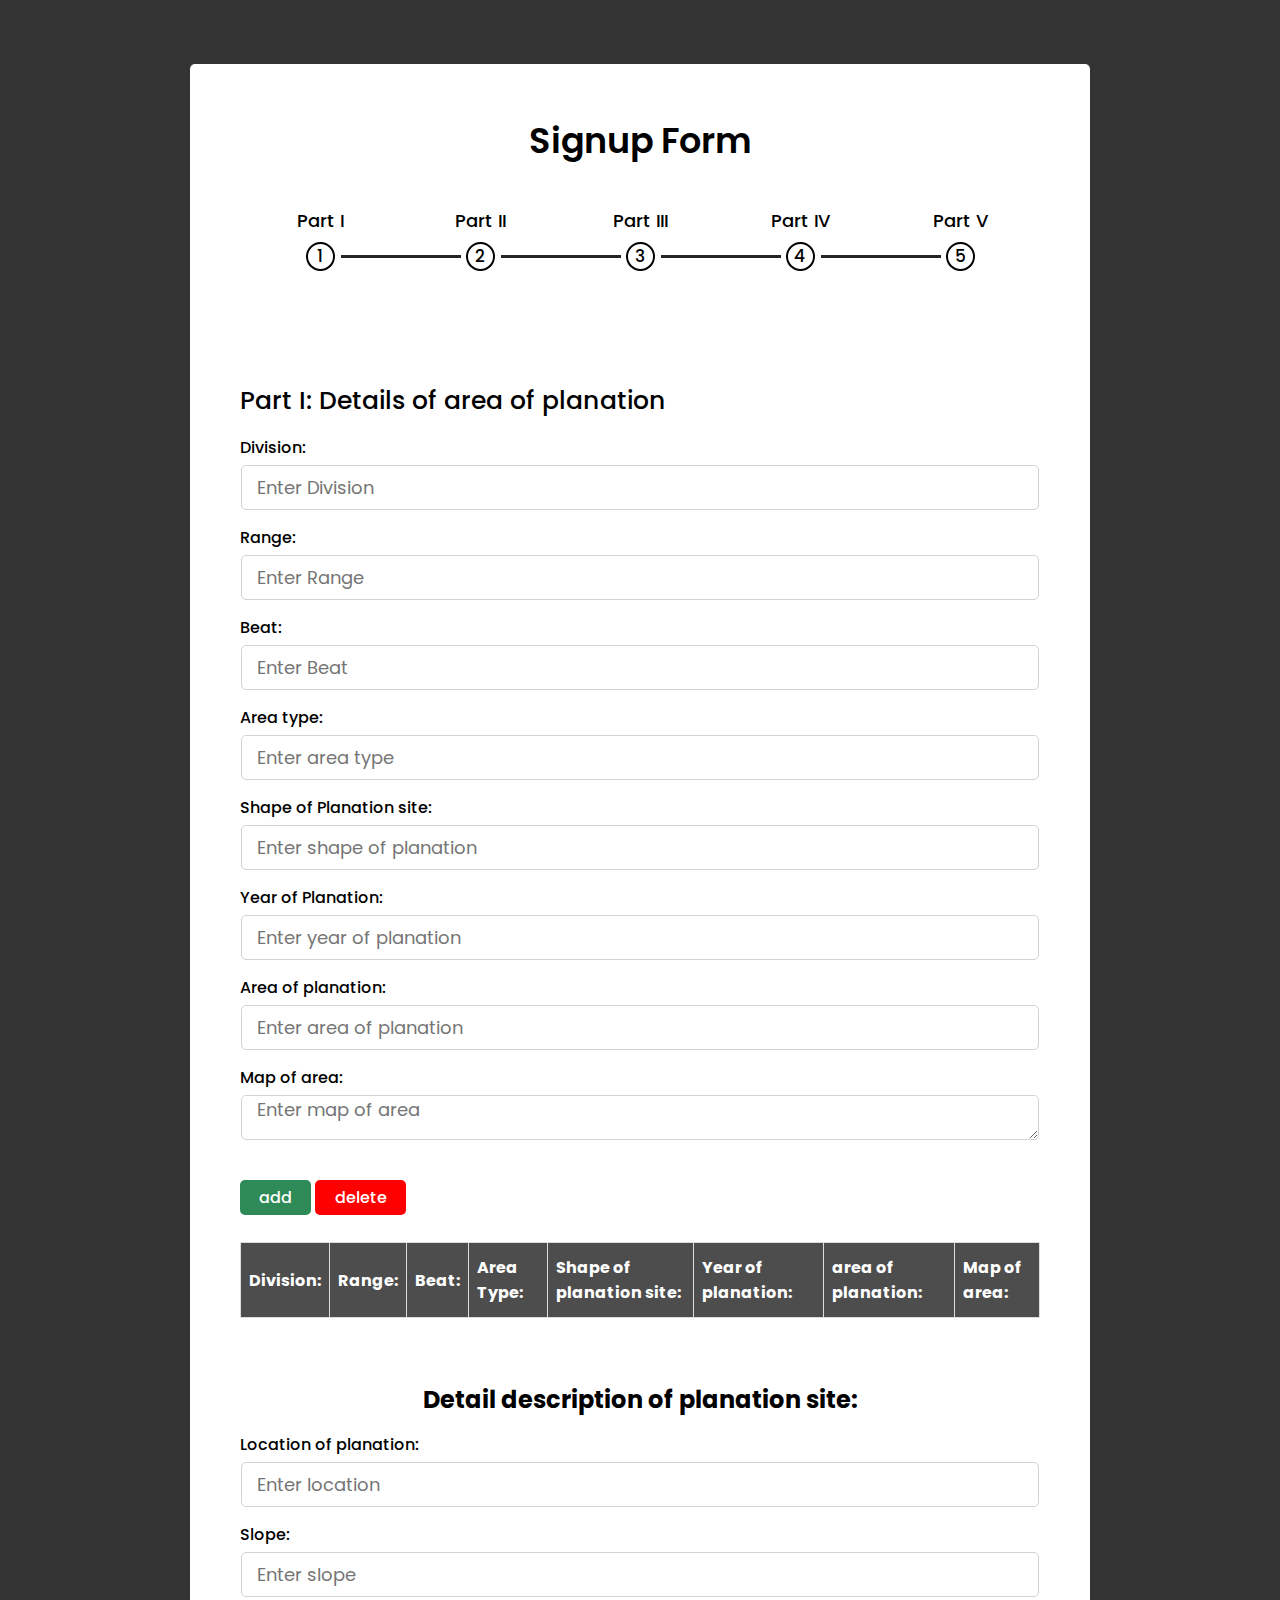
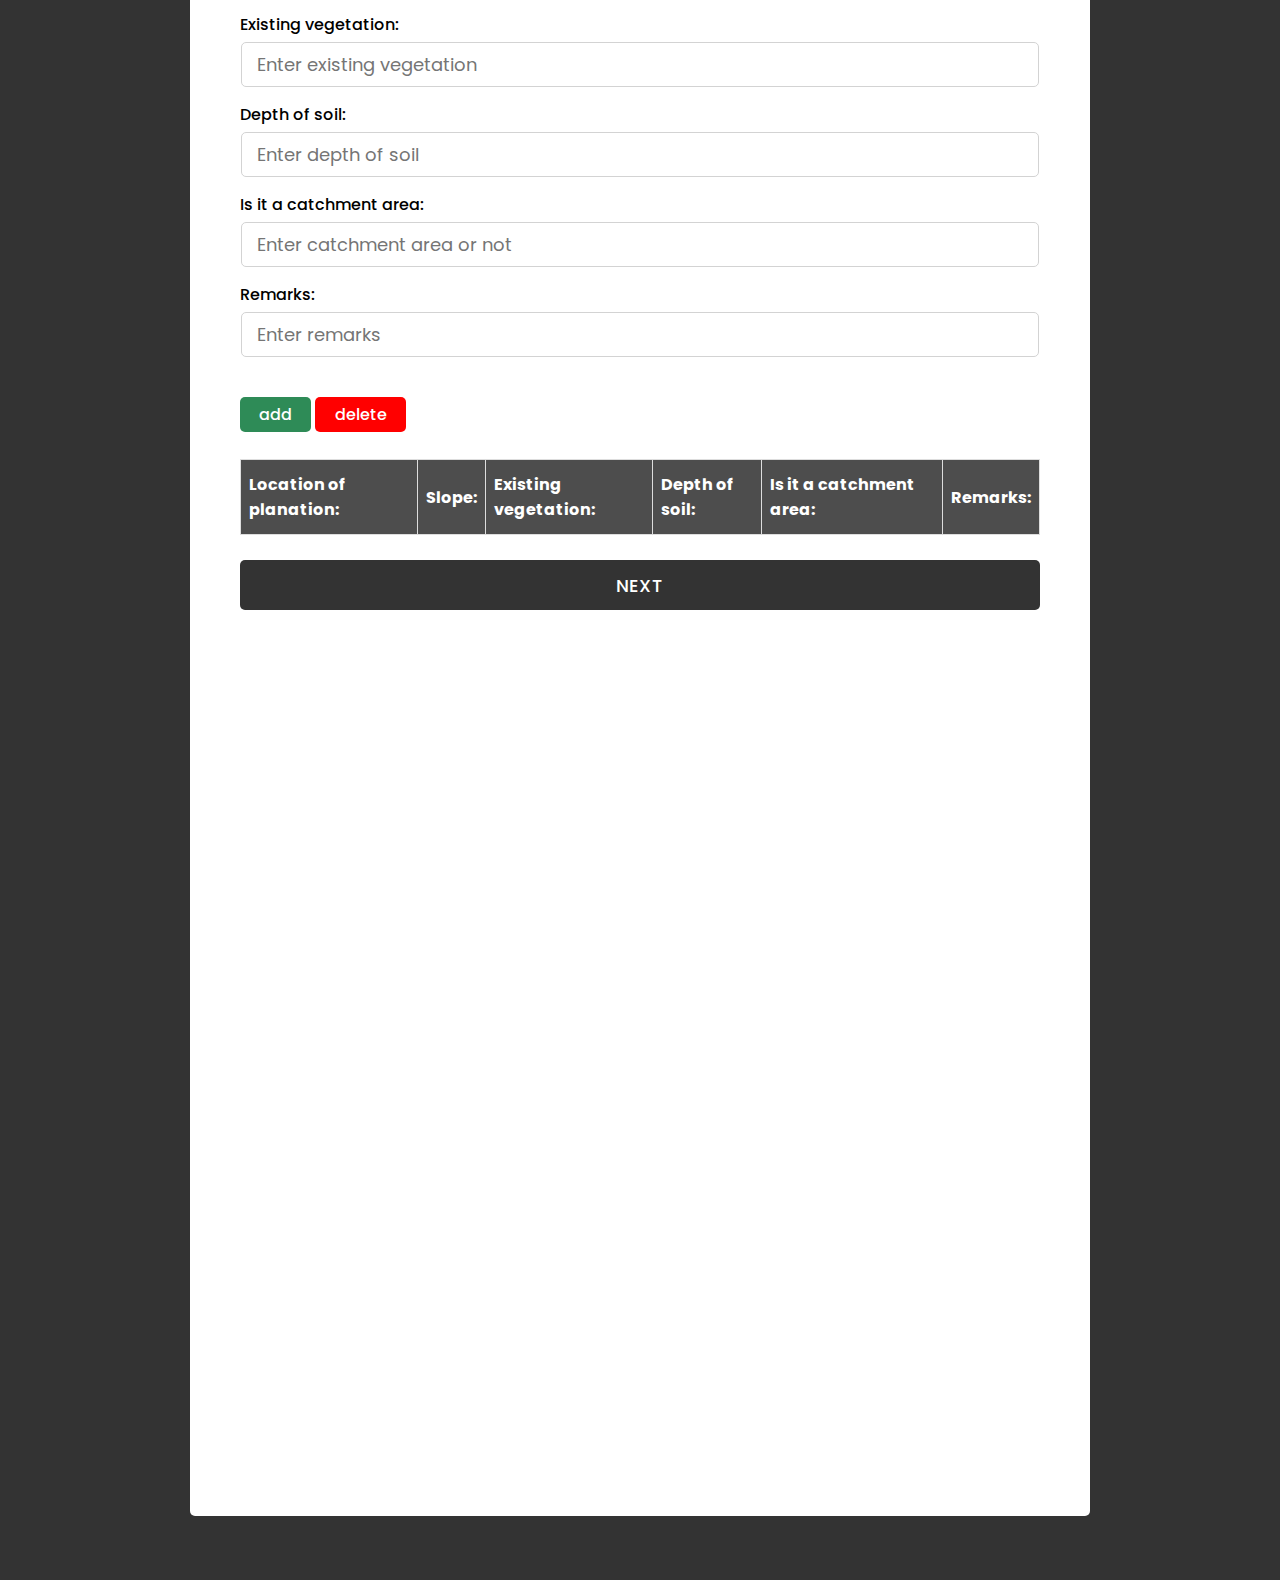
<file: Plantation/form.html>
<!DOCTYPE html>
<html lang="en">

<head>
    <meta charset="UTF-8">
    <meta http-equiv="X-UA-Compatible" content="IE=edge">
    <meta name="viewport" content="width=device-width, initial-scale=1.0">
    <title>Multistep form</title>
    <link rel="stylesheet" href="./assets/css/style.css">
    <script src="./assets/scripts/Part-1-A/part-one-A-controller.js" type="module"></script>
    <script src="./assets/scripts/Part-1-B/part-one-controller.js" type="module"></script>
    <script src="./assets/scripts/Part-2-A/part-two-controller.js" type="module"></script>
    <script src="./assets/scripts/Part-2-B/part-two-controller.js" type="module"></script>
    <script src="./assets/scripts/Part-2-C/part-two-controller.js" type="module"></script>
    <script src="./assets/scripts/Part-3-A/part-two-controller.js" type="module"></script>
    <script src="./assets/scripts/Part-3-B/part-two-controller.js" type="module"></script>
    <script src="./assets/scripts/Part-4/part-two-controller.js" type="module"></script>
    <script src="./assets/scripts/Part-5/part-two-controller.js" type="module"></script>

    <!-- <link rel="stylesheet" href="https://cdnjs.cloudflare.com/ajax/libs/font-awesome/5.15.3/css/all.min.css"
        integrity="sha512-iBBXm8fW90+nuLcSKlbmrPcLa0OT92xO1BIsZ+ywDWZCvqsWgccV3gFoRBv0z+8dLJgyAHIhR35VZc2oM/gI1w=="
        crossorigin="anonymous" referrerpolicy="no-referrer" />
        <link href="https://cdn.jsdelivr.net/npm/bootstrap@5.0.2/dist/css/bootstrap.min.css" rel="stylesheet" integrity="sha384-EVSTQN3/azprG1Anm3QDgpJLIm9Nao0Yz1ztcQTwFspd3yD65VohhpuuCOmLASjC" crossorigin="anonymous"> -->

<body>
    <div class="container">
        <header>Signup Form</header>
        <div class="progress-bar">
            <div class="step">
                <p>Part I</p>
                <div class="bullet">
                    <span>1</span>
                </div>
                <div class="check fas fa-check"></div>
            </div>
            <div class="step">
                <p>Part II</p>
                <div class="bullet">
                    <span>2</span>
                </div>
                <div class="check fas fa-check"></div>
            </div>
            <div class="step">
                <p>Part III</p>
                <div class="bullet">
                    <span>3</span>
                </div>
                <div class="check fas fa-check"></div>
            </div>
            <div class="step">
                <p>Part IV</p>
                <div class="bullet">
                    <span>4</span>
                </div>
                <div class="check fas fa-check"></div>
            </div>
            <div class="step">
                <p>Part V</p>
                <div class="bullet">
                    <span>5</span>
                </div>
                <div class="check fas fa-check"></div>
            </div>
            <!-- <div class="step">
                <p>Submit</p>
                <div class="bullet">
                    <span>6</span>
                </div>
                <div class="check fas fa-check"></div>
            </div> -->
        </div>
        <div class="form-outer">
            <form action="#">
                <div class="page slide-page">
                    <div class="title text-center">Part I: Details of area of planation</div>

                    <div class="form-group field">
                        <label class="label" for="">Division:</label>
                        <input type="text" placeholder="Enter Division" id="division" class="form-control"></input>
                    </div>
                    <div class="form-group field">
                        <label class="label" for="">Range:</label>
                        <input type="text" placeholder="Enter Range" id="range" class="form-control"></input>
                    </div>
                    <div class="form-group field">
                        <label class="label" for="">Beat:</label>
                        <input type="text" placeholder="Enter Beat" id="beat" class="form-control"></input>
                    </div>
                    <div class="form-group field">
                        <label class="label" for="">Area type:</label>
                        <input type="text" placeholder="Enter area type" id="area-type" class="form-control"></input>
                    </div>
                    <div class="form-group field">
                        <label class="label" for="">Shape of Planation site:</label>
                        <input type="text" placeholder="Enter shape of planation" id="planation-shape"
                            class="form-control"></input>
                    </div>
                    <div class="form-group field">
                        <label class="label" for="">Year of Planation:</label>
                        <input type="text" placeholder="Enter year of planation" id="planation-year"
                            class="form-control"></input>
                    </div>
                    <div class="form-group field">
                        <label class="label" for="">Area of planation:</label>
                        <input type="text" placeholder="Enter area of planation" id="planation-area"
                            class="form-control"></input>
                    </div>
                    <div class="form-group field">
                        <label class="label" for="">Map of area:</label>
                        <textarea placeholder="Enter map of area" id="area-map" class="form-control"></textarea>
                    </div>
                    <div class="operation-buttons">
                        <span id="addA" class="btn btn-primary">add</span>
                        <span id="delete" class="btn btn-danger">delete</span>
                    </div>

                    <div>
                        <table class="table table-bordered table-hover">
                            <thead class="table-secondary">
                                <tr>
                                    <th>Division:</th>
                                    <th>Range:</th>
                                    <th>Beat:</th>
                                    <th>Area Type:</th>
                                    <th>Shape of planation site:</th>
                                    <th>Year of planation:</th>
                                    <th>area of planation:</th>
                                    <th>Map of area:</th>
                                </tr>
                            </thead>
                            <tbody id="planationArea"></tbody>
                        </table>
                    </div>



                    <div class="heading-margin">
                        <h2>Detail description of planation site:</h2>
                    </div>

                    <div class="form-group field">
                        <label class="label" for="">Location of planation:</label>
                        <input type="text" placeholder="Enter location" id="location" class="form-control"></input>
                    </div>
                    <div class="form-group field">
                        <label class="label" for="">Slope:</label>
                        <input type="text" placeholder="Enter slope" id="slope" class="form-control"></input>
                    </div>
                    <div class="form-group field">
                        <label class="label" for="">Existing vegetation:</label>
                        <input type="text" placeholder="Enter existing vegetation" id="existing-vegetation"
                            class="form-control"></input>
                    </div>
                    <div class="form-group field">
                        <label class="label" for="">Depth of soil:</label>
                        <input type="text" placeholder="Enter depth of soil" id="soil-depth"
                            class="form-control"></input>
                    </div>
                    <div class="form-group field">
                        <label class="label" for="">Is it a catchment area:</label>
                        <input type="text" placeholder="Enter catchment area or not" id="catchment"
                            class="form-control"></input>
                    </div>
                    <div class="form-group field">
                        <label class="label" for="">Remarks:</label>
                        <input type="text" placeholder="Enter remarks" id="remarks" class="form-control"></input>
                    </div>

                    <div class="operation-buttons">
                        <span id="addB" class="btn btn-primary">add</span>
                        <span id="delete" class="btn btn-danger">delete</span>
                    </div>

                    <div>
                        <table class="table table-bordered table-hover">
                            <thead class="table-secondary">
                                <tr>
                                    <th>Location of planation:</th>
                                    <th>Slope:</th>
                                    <th>Existing vegetation:</th>
                                    <th>Depth of soil:</th>
                                    <th>Is it a catchment area:</th>
                                    <th>Remarks:</th>
                                </tr>
                            </thead>
                            <tbody id="tasks"></tbody>
                        </table>
                    </div>

                    <div class="field">
                        <button class="firstNext next">Next</button>
                    </div>
                </div>

                <div class="page">
                    <div class="title text-center">Part II: Details of plantation</div>

                    <div class="heading-margin">
                        <h2>Summary of plantation:</h2>
                    </div>

                    <div class="form-group field">
                        <label class="label" for="">Date of start of planation:</label>
                        <input type="text" placeholder="Enter plantation date" id="plantation-start"
                            class="form-control"></input>
                    </div>
                    <div class="form-group field">
                        <label class="label" for="">Type of plantation:</label>
                        <input type="text" placeholder="Enter type" id="plantation-type" class="form-control"></input>
                    </div>
                    <div class="form-group field">
                        <label class="label" for="">Method formation:</label>
                        <input type="text" placeholder="Enter method" id="method" class="form-control"></input>
                    </div>
                    <div class="form-group field">
                        <label class="label" for="">Species:</label>
                        <input type="text" placeholder="Enter species" id="species" class="form-control"></input>
                    </div>
                    <div class="form-group field">
                        <label class="label" for="">Total number of seedling used:</label>
                        <input type="text" placeholder="Enter seedling used" id="seedling-used"
                            class="form-control"></input>
                    </div>
                    <div class="form-group field">
                        <label class="label" for="">No of transplant:</label>
                        <input type="text" placeholder="Enter transplant" id="transplant" class="form-control"></input>
                    </div>
                    <div class="form-group field">
                        <label class="label" for="">Spacing:</label>
                        <input type="text" placeholder="Enter spacing" id="spacing" class="form-control"></input>
                    </div>
                    <div class="form-group field">
                        <label class="label" for="">Labour:</label>
                        <input type="text" placeholder="Enter labour" id="labour" class="form-control"></input>
                    </div>



                    <div class="operation-buttons">
                        <span id="addC" class="btn btn-primary">add</span>
                        <span id="delete" class="btn btn-danger">delete</span>
                    </div>

                    <div>
                        <table class="table table-bordered table-hover">
                            <thead class="table-secondary">
                                <tr>
                                    <th>Date of start of planation</th>
                                    <th>Type of plantation</th>
                                    <th>Method formation</th>
                                    <th>Species</th>
                                    <th>Total number of seedling used</th>
                                    <th>No of transplant</th>
                                    <th>Spacing</th>
                                    <th>Labour</th>
                                </tr>
                            </thead>
                            <tbody id="summary-tasks"></tbody>
                        </table>
                    </div>





                    <div class="heading-margin">
                        <h2>Summary of Species planted:</h2>
                    </div>

                    <div class="form-group field">
                        <label class="label" for="">Name of the species planted:</label>
                        <input type="text" placeholder="Enter planted species" id="planted-species"
                            class="form-control"></input>
                    </div>
                    <div class="form-group field">
                        <label class="label" for="">Spacing (m x m):</label>
                        <input type="text" placeholder="Enter spacing" id="species-spacing"
                            class="form-control"></input>
                    </div>
                    <div class="form-group field">
                        <label class="label" for="">Total seedlings (Nos):</label>
                        <input type="text" placeholder="Enter total seedling" id="total-seedling"
                            class="form-control"></input>
                    </div>
                    <div class="form-group field">
                        <label class="label" for="">Area (Ha):</label>
                        <input type="text" placeholder="Enter area" id="species-area" class="form-control"></input>
                    </div>
                    <div class="form-group field">
                        <label class="label" for="">Remarks:</label>
                        <input type="text" placeholder="Enter remarks" id="species-remarks"
                            class="form-control"></input>
                    </div>



                    <div class="operation-buttons">
                        <span id="addD" class="btn btn-primary">add</span>
                        <span id="delete" class="btn btn-danger">delete</span>
                    </div>

                    <div>
                        <table class="table table-bordered table-hover">
                            <thead class="table-secondary">
                                <tr>
                                    <th>Name of the species planted</th>
                                    <th>Spacing (m x m)</th>
                                    <th>Total seedlings (Nos)</th>
                                    <th>Area (Ha)</th>
                                    <th>Remarks</th>
                                </tr>
                            </thead>
                            <tbody id="species-tasks"></tbody>
                        </table>
                    </div>


                    <div class="heading-margin">
                        <h2>Details of survival and replacements:</h2>
                    </div>

                    <div class="form-group field">
                        <label class="label" for="">Financial Year:</label>
                        <input type="date" placeholder="Enter financial year" id="financial-year"
                            class="form-control"></input>
                    </div>
                    <div class="form-group field">
                        <label class="label" for="">Sapling surviving at start of year:</label>
                        <input type="date" placeholder="Enter sapling surviving year" id="sapling-surviving"
                            class="form-control"></input>
                    </div>
                    <div class="form-group field">
                        <label class="label" for="">Saplings died:</label>
                        <input type="text" placeholder="Enter died saplings" id="saplings-died"
                            class="form-control"></input>
                    </div>
                    <div class="form-group field">
                        <label class="label" for="">Sapling planted/replaced during:</label>
                        <input type="date" placeholder="Enter sapling planted year" id="sapling-planted-year"
                            class="form-control"></input>
                    </div>
                    <div class="form-group field">
                        <label class="label" for="">Survival with respect to first planation :</label>
                        <input type="date" placeholder="Enter survival of first planation year"
                            id="first-planation-year" class="form-control"></input>
                    </div>


                    <div class="operation-buttons">
                        <span id="addE" class="btn btn-primary">add</span>
                        <span id="delete" class="btn btn-danger">delete</span>
                    </div>

                    <div>
                        <table class="table table-bordered table-hover">
                            <thead class="table-secondary">
                                <tr>
                                    <th>Financial Year</th>
                                    <th>Sapling surviving at start of year</th>
                                    <th>Saplings died</th>
                                    <th>Sapling planted/replaced during</th>
                                    <th>Survival with respect to first planation</th>
                                </tr>
                            </thead>
                            <tbody id="survival-replacement-tasks"></tbody>
                        </table>
                    </div>






                    <div class="field btns">
                        <button class="prev-1 prev">Previous</button>
                        <button class="next-1 next">Next</button>
                    </div>
                </div>



                <div class="page">
                    <div class="title text-center">Part III: Chronological details of Activities</div>

                    <div class="heading-margin">
                        <h2>Chronological order of activities:</h2>
                    </div>

                    <div class="form-group field">
                        <label class="label" for="">Financial Year:</label>
                        <input type="date" placeholder="Enter financial year" id="chronological-financial-year"
                            class="form-control"></input>
                    </div>
                    <div class="form-group field">
                        <label class="label" for="">Starting and ending date:</label>
                        <input type="date" placeholder="Enter starting date" id="starting-ending-date"
                            class="form-control"></input>
                    </div>
                    <div class="form-group field">
                        <label class="label" for="">Brief Summary of the Work done:</label>
                        <input type="text" placeholder="Enter work done" id="summary-work-done"
                            class="form-control"></input>
                    </div>
                    <div class="form-group field">
                        <label class="label" for="">Mandays:</label>
                        <input type="text" placeholder="Enter mandays" id="mandays" class="form-control"></input>
                    </div>
                    <div class="form-group field">
                        <label class="label" for="">Cost:</label>
                        <input type="text" placeholder="Enter cost" id="chronological-cost"
                            class="form-control"></input>
                    </div>
                    <div class="form-group field">
                        <label class="label" for="">Remarks:</label>
                        <input type="text" placeholder="Enter Remarks" id="chronological-remarks"
                            class="form-control"></input>
                    </div>


                    <div class="operation-buttons">
                        <span id="addJ" class="btn btn-primary">add</span>
                        <span id="delete" class="btn btn-danger">delete</span>
                    </div>

                    <div>
                        <table class="table table-bordered table-hover">
                            <thead class="table-secondary">
                                <tr>
                                    <th>Financial Year</th>
                                    <th>Starting and ending date</th>
                                    <th>Brief Summary of the Work done</th>
                                    <th>Mandays</th>
                                    <th>Cost</th>
                                    <th>Remarks</th>
                                </tr>
                            </thead>
                            <tbody id="chronological-tasks"></tbody>
                        </table>
                    </div>



                    <div class="heading-margin">
                        <h2>Year wise summary of all the activities (This form is to be filled annually at the close of
                            financial year by selecting only relevant items):
                            </h2>
                    </div>
                    <div class="field">
                        <div class="label">Operations</div>
                        <select>
                            <option>Select</option>
                            <option>Nursery Work</option>
                            <option>Cleaning and planting</option>
                            <option>Site Preparation</option>
                            <option>Seed Collection</option>
                            <option>Sowing or Planting</option>
                            <option>Watering</option>
                            <option>Weeding</option>
                            <option>1st year of tending</option>
                            <option>2nd year of tending</option>
                            <option>3rd year of tending</option>
                            <option>4th year of tending</option>
                            <option>5th year of tending</option>
                            <option>6th year of tending</option>
                            <option>7th year of tending</option>
                            <option>Subsequent Operation</option>
                            <option>Climber cutting/thinning</option>
                        </select>
                    </div>
                    <div class="form-group field">
                        <label class="label" for="">Date of start:</label>
                        <input type="date" placeholder="Enter date" id="year-start-date"
                            class="form-control"></input>
                    </div>
                    <div class="form-group field">
                        <label class="label" for="">Date of ending:</label>
                        <input type="date" placeholder="Enter date" id="year-end-date"
                            class="form-control"></input>
                    </div>
                    <div class="form-group field">
                        <label class="label" for="">Area (Ha):</label>
                        <input type="text" placeholder="Enter area" id="year-area"
                            class="form-control"></input>
                    </div>
                    <div class="form-group field">
                        <label class="label" for="">Total Cost (in lakhs):</label>
                        <input type="text" placeholder="Enter cost" id="year-total-cost"
                            class="form-control"></input>
                    </div>
                    <div class="form-group field">
                        <label class="label" for="">Cost per Ha:</label>
                        <input type="text" placeholder="Enter cost" id="year-cost-ha"
                            class="form-control"></input>
                    </div>
                    <div class="form-group field">
                        <label class="label" for="">Remarks:</label>
                        <input type="text" placeholder="Enter remarks" id="year-remarks"
                            class="form-control"></input>
                    </div>

                    <div class="operation-buttons">
                        <span id="addK" class="btn btn-primary">add</span>
                        <span id="delete" class="btn btn-danger">delete</span>
                    </div>

                    <div>
                        <table class="table table-bordered table-hover">
                            <thead class="table-secondary">
                                <tr>
                                    <th>Operation</th>
                                    <th>Date of start</th>
                                    <th>Date of ending</th>
                                    <th>Area (Ha)</th>
                                    <th>Total Cost (in lakhs)</th>
                                    <th>Cost per Ha</th>
                                    <th>Remarks</th>
                                </tr>
                            </thead>
                            <tbody id="year-tasks"></tbody>
                        </table>
                    </div>





                    <div class="field btns">
                        <button class="prev-3 prev">Previous</button>
                        <button class="next-3 next">Next</button>
                    </div>
                </div>



                <div class="page">
                    <div class="title text-center">Part IV: Details of Expenditure</div>

                    <div class="heading-margin">
                        <h2>Summary of Expenditure and Mandays generated:</h2>
                    </div>

                    <div class="form-group field">
                        <label class="label" for="">Financial Year:</label>
                        <input type="date" placeholder="Enter financial year" id="summary-expenditure-financial-year"
                            class="form-control"></input>
                    </div>
                    <div class="form-group field">
                        <label class="label" for="">Expenditure of the Year:</label>
                        <input type="date" placeholder="Enter expenditure year" id="expenditure-financial-year"
                            class="form-control"></input>
                    </div>
                    <div class="form-group field">
                        <label class="label" for="">Total expenditure from commencement:</label>
                        <input type="text" placeholder="Enter expenditure from commencement"
                            id="expenditure-commencement" class="form-control"></input>
                    </div>
                    <div class="form-group field">
                        <label class="label" for="">Mandays of the year:</label>
                        <input type="date" placeholder="Enter mandays year" id="mandays-year"
                            class="form-control"></input>
                    </div>
                    <div class="form-group field">
                        <label class="label" for="">Total Mandays from commencement:</label>
                        <input type="text" placeholder="Enter mandays commencement" id="mandays-commencement"
                            class="form-control"></input>
                    </div>
                    <div class="form-group field">
                        <label class="label" for="">Source of fund:</label>
                        <input type="text" placeholder="Enter source of fund" id="source-fund"
                            class="form-control"></input>
                    </div>



                    <div class="operation-buttons">
                        <span id="addF" class="btn btn-primary">add</span>
                        <span id="delete" class="btn btn-danger">delete</span>
                    </div>

                    <div>
                        <table class="table table-bordered table-hover">
                            <thead class="table-secondary">
                                <tr>
                                    <th>Financial Year</th>
                                    <th>Expenditure of the Year</th>
                                    <th>Total expenditure from commencement</th>
                                    <th>Mandays of the year</th>
                                    <th>Total Mandays from commencement</th>
                                    <th>Source of fund</th>
                                </tr>
                            </thead>
                            <tbody id="expenditure-detail-tasks"></tbody>
                        </table>
                    </div>

                    <div class="field btns">
                        <button class="prev-2 prev">Previous</button>
                        <button class="next-2 next">Next</button>
                    </div>
                </div>




                <div class="page">
                    <div class="title text-center">Part V: Remarks of the inspecting officer</div>
                    <div class="form-group field">
                        <label class="label" for="">Name and designation of Inspecting:</label>
                        <input type="text" placeholder="Enter designation" id="instector-designation"
                            class="form-control"></input>
                    </div>
                    <div class="form-group field">
                        <label class="label" for="">Date of inspection:</label>
                        <input type="date" placeholder="Enter inspection date" id="inspection-date"
                            class="form-control"></input>
                    </div>
                    <div class="form-group field">
                        <label class="label" for="">Observation:</label>
                        <input type="text" placeholder="Enter observation" id="observation"
                            class="form-control"></input>
                    </div>
                    <div class="form-group field">
                        <label class="label" for="">Signature and remarks of inspecting:</label>
                        <input type="text" placeholder="Enter signature and remarks" id="signature-remarks"
                            class="form-control"></input>
                    </div>




                    <div class="operation-buttons">
                        <span id="addG" class="btn btn-primary">add</span>
                        <span id="delete" class="btn btn-danger">delete</span>
                    </div>

                    <div>
                        <table class="table table-bordered table-hover">
                            <thead class="table-secondary">
                                <tr>
                                    <th>Name and designation of Inspecting</th>
                                    <th>Date of inspection</th>
                                    <th>Observation</th>
                                    <th>Signature and remarks of inspecting</th>
                                </tr>
                            </thead>
                            <tbody id="inspector-tasks"></tbody>
                        </table>
                    </div>





                    <div class="field btns">
                        <button class="prev-4 prev">Previous</button>
                        <button class="submit">Submit</button>

                    </div>
                </div>








               
            </form>
        </div>
    </div>

    <script>
        initMultiStepForm();

        function initMultiStepForm() {
            const progressNumber = document.querySelectorAll(".step").length;
            const slidePage = document.querySelector(".slide-page");
            const submitBtn = document.querySelector(".submit");
            const progressText = document.querySelectorAll(".step p");
            const progressCheck = document.querySelectorAll(".step .check");
            const bullet = document.querySelectorAll(".step .bullet");
            const pages = document.querySelectorAll(".page");
            const nextButtons = document.querySelectorAll(".next");
            const prevButtons = document.querySelectorAll(".prev");
            const stepsNumber = pages.length;

            if (progressNumber !== stepsNumber) {
                console.warn(
                    "Error, number of steps in progress bar do not match number of pages"
                );
            }

            document.documentElement.style.setProperty("--stepNumber", stepsNumber);

            let current = 1;

            for (let i = 0; i < nextButtons.length; i++) {
                nextButtons[i].addEventListener("click", function (event) {
                    event.preventDefault();

                    inputsValid = validateInputs(this);
                    // inputsValid = true;

                    if (inputsValid) {
                        slidePage.style.marginLeft = `-${(100 / stepsNumber) * current
                            }%`;
                        bullet[current - 1].classList.add("active");
                        progressCheck[current - 1].classList.add("active");
                        progressText[current - 1].classList.add("active");
                        current += 1;
                    }
                });
            }

            for (let i = 0; i < prevButtons.length; i++) {
                prevButtons[i].addEventListener("click", function (event) {
                    event.preventDefault();
                    slidePage.style.marginLeft = `-${(100 / stepsNumber) * (current - 2)
                        }%`;
                    bullet[current - 2].classList.remove("active");
                    progressCheck[current - 2].classList.remove("active");
                    progressText[current - 2].classList.remove("active");
                    current -= 1;
                });
            }
            submitBtn.addEventListener("click", function () {
                bullet[current - 1].classList.add("active");
                progressCheck[current - 1].classList.add("active");
                progressText[current - 1].classList.add("active");
                current += 1;
                setTimeout(function () {
                    alert("Your Form Successfully Submitted");
                    location.reload();
                }, 800);
            });

            function validateInputs(ths) {
                let inputsValid = true;

                const inputs =
                    ths.parentElement.parentElement.querySelectorAll("input");
                for (let i = 0; i < inputs.length; i++) {
                    const valid = inputs[i].checkValidity();
                    if (!valid) {
                        inputsValid = false;
                        inputs[i].classList.add("invalid-input");
                    } else {
                        inputs[i].classList.remove("invalid-input");
                    }
                }
                return inputsValid;
            }
        }

    </script>
</body>

</html>
</file>
<file: Plantation/assets/css/style.css>
@import url("https://fonts.googleapis.com/css?family=Poppins:400,500,600,700&display=swap");
* {
  margin: 0;
  padding: 0;
  outline: none;
  font-family: "Poppins", sans-serif;
}
:root {
  --primary: #333;
  --secondary: #333;
  --errorColor: red;
  --stepNumber: 6;
  --containerWidth: 800px;
  --bgColor: #333;
  --inputBorderColor: lightgray;
}



body {
  display: flex;
  align-items: center;
  justify-content: center;
  min-height: 90vh;
  overflow-x: hidden;
  background: var(--bgColor);
}
::selection {
  color: #fff;
  background: var(--primary);
}
.container {
  width: var(--containerWidth);
  background: #fff;
  text-align: center;
  border-radius: 5px;
  padding: 50px 50px 10px 50px;
  margin: 4rem 0;
}
.container header {
  font-size: 35px;
  font-weight: 600;
  margin: 0 0 30px 0;
}
.container .form-outer {
  width: 100%;
  overflow: hidden;
}
.container .form-outer form {
  display: flex;
  width: calc(100% * var(--stepNumber));
}
.form-outer form .page {
  width: calc(100% / var(--stepNumber));
  transition: margin-left 0.3s ease-in-out;
  margin-top: 4rem;
}
.form-outer form .page .title {
  text-align: left;
  font-size: 25px;
  font-weight: 500;
}
.form-outer form .page .field {
  width: var(--containerWidth);
  height: 45px;
  margin: 45px 0;
  display: flex;
  position: relative;
}
form .page .field .label {
  position: absolute;
  top: -30px;
  font-weight: 500;
}
form .page .field input,
.field textarea {
  box-sizing: border-box;
  height: 100%;
  width: 100%;
  border: 1px solid var(--inputBorderColor);
  border-radius: 5px;
  padding-left: 15px;
  margin: 0 1px;
  font-size: 18px;
  transition: border-color 150ms ease;
}
form .page .field input.invalid-input {
  border-color: var(--errorColor);
}
form .page .field select {
  width: 100%;
  padding-left: 10px;
  font-size: 17px;
  font-weight: 500;
}
form .page .field button {
  width: 100%;
  height: calc(100% + 5px);
  border: none;
  background: var(--secondary);
  margin-top: -20px;
  border-radius: 5px;
  color: #fff;
  cursor: pointer;
  font-size: 18px;
  font-weight: 500;
  letter-spacing: 1px;
  text-transform: uppercase;
  transition: 0.5s ease;
}
form .page .field button:hover {
  background: #000;
}
form .page .btns button {
  margin-top: -20px !important;
}
form .page .btns button.prev {
  margin-right: 3px;
  font-size: 17px;
}
form .page .btns button.next, .btns button.submit {
  margin-left: 3px;
}
.container .progress-bar {
  display: flex;
  margin: 40px 0;
  user-select: none;
}
.container .progress-bar .step {
  text-align: center;
  width: 100%;
  position: relative;
}
.container .progress-bar .step p {
  font-weight: 500;
  font-size: 18px;
  color: #000;
  margin-bottom: 8px;
}
.progress-bar .step .bullet {
  height: 25px;
  width: 25px;
  border: 2px solid #000;
  display: inline-block;
  border-radius: 50%;
  position: relative;
  transition: 0.2s;
  font-weight: 500;
  font-size: 17px;
  line-height: 25px;
}
.progress-bar .step .bullet.active {
  border-color: var(--primary);
  background: var(--primary);
}
.progress-bar .step .bullet span {
  position: absolute;
  left: 50%;
  transform: translateX(-50%);
}
.progress-bar .step .bullet.active span {
  display: none;
}
.progress-bar .step .bullet:before,
.progress-bar .step .bullet:after {
  position: absolute;
  content: "";
  bottom: 11px;
  right: -128px;
  height: 3px;
  width: 120px;
  background: #262626;
}
.progress-bar .step .bullet.active:after {
  background: var(--primary);
  transform: scaleX(0);
  transform-origin: left;
  animation: animate 0.3s linear forwards;
}
@keyframes animate {
  100% {
    transform: scaleX(1);
  }
}
.progress-bar .step:last-child .bullet:before,
.progress-bar .step:last-child .bullet:after {
  display: none;
}
.progress-bar .step p.active {
  color: var(--primary);
  transition: 0.2s linear;
}
.progress-bar .step .check {
  position: absolute;
  left: 50%;
  top: 70%;
  font-size: 15px;
  transform: translate(-50%, -50%);
  display: none;
}
.progress-bar .step .check.active {
  display: block;
  color: #fff;
}

/* Table css */
table {
  font-family: Arial, Helvetica, sans-serif;
  border-collapse: collapse;
  width: 100%;
}

table td,
table th {
  border: 1px solid #ddd;
  padding: 8px;
}

table tr:nth-child(even) {
  background-color: #f2f2f2;
}

table tr:hover {
  background-color: #ddd;
}

table th {
  padding-top: 12px;
  padding-bottom: 12px;
  text-align: left;
  background-color: #4d4d4d;
  color: white;
}

.btn-primary, .btn-danger {
  font-size: 1rem;
  font-weight: 500;
  padding: 0.4rem 1.2rem;
  background-color: seagreen;
  border: none;
  border-radius: 5px;
  color: #fff;
}
.btn-danger{
    background-color: red;
}

.operation-buttons{
  margin: 2rem 0;
  text-align: left;
  cursor: pointer;
}
.heading-margin{
  margin-top: 4rem;
}
/* Table css */

@media screen and (max-width: 660px) {
  :root {
    --containerWidth: 400px;
  }
  .progress-bar .step p {
    display: none;
  }
  .progress-bar .step .bullet::after,
  .progress-bar .step .bullet::before {
    display: none;
  }
  .progress-bar .step .bullet {
    display: flex;
    align-items: center;
    justify-content: center;
  }
  .progress-bar .step .check {
    position: absolute;
    left: 50%;
    top: 50%;
    font-size: 15px;
    transform: translate(-50%, -50%);
    display: none;
  }
  .step {
    display: flex;
    align-items: center;
    justify-content: center;
  }
}
@media screen and (max-width: 490px) {
  :root {
    --containerWidth: 100%;
  }
  .container {
    box-sizing: border-box;
    border-radius: 0;
  }
}
</file>
